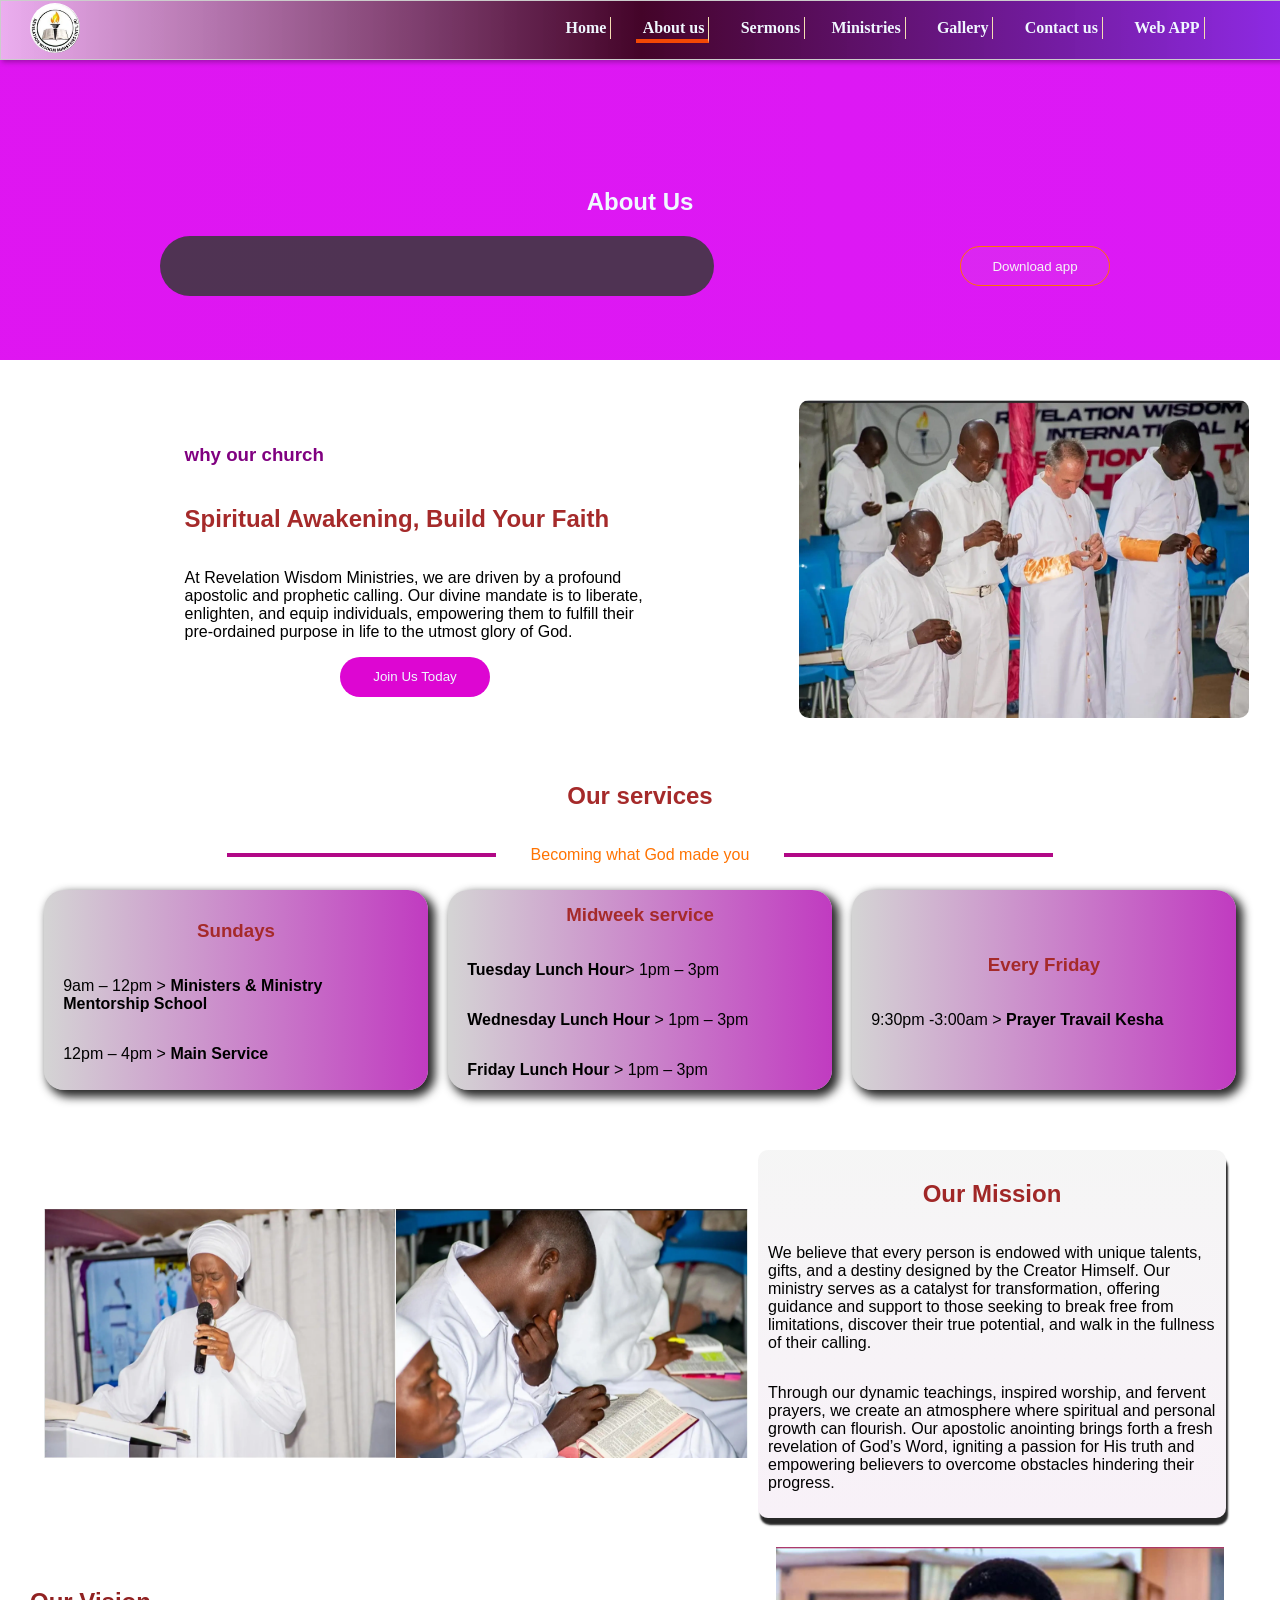
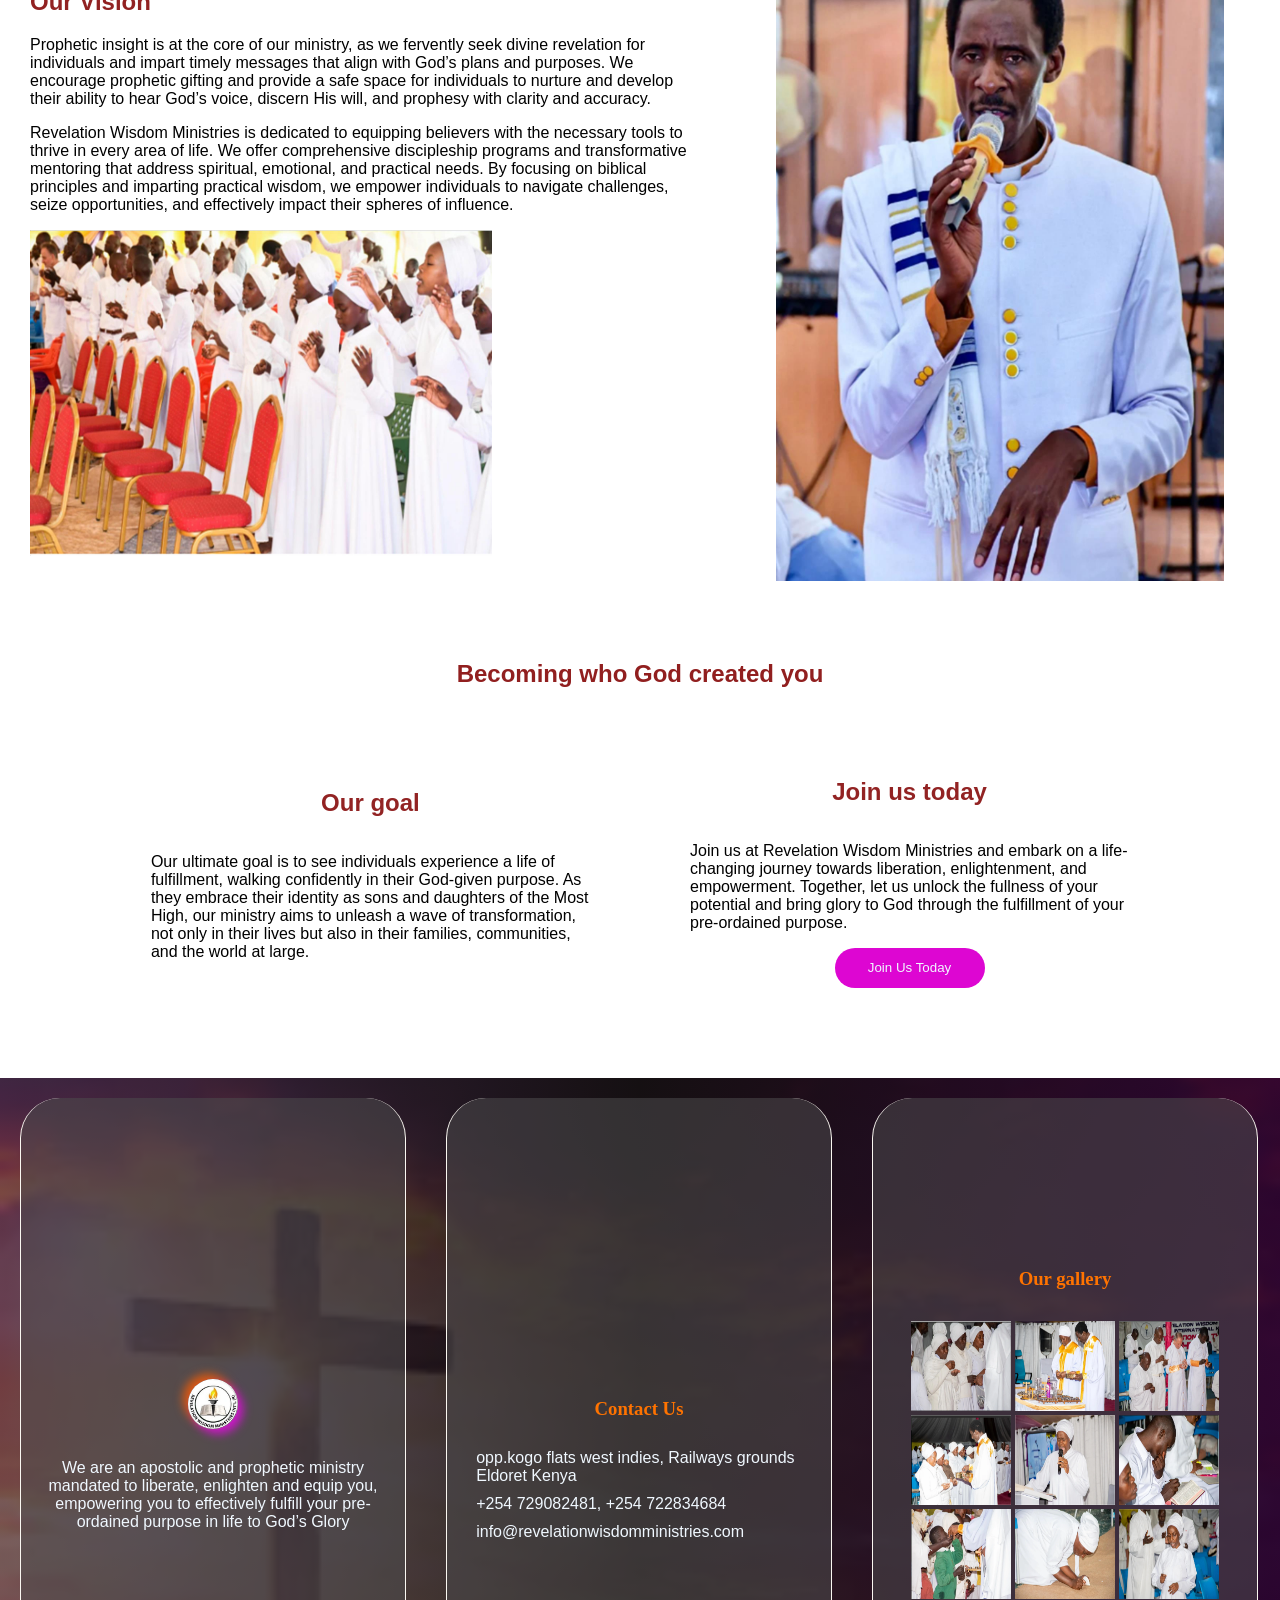
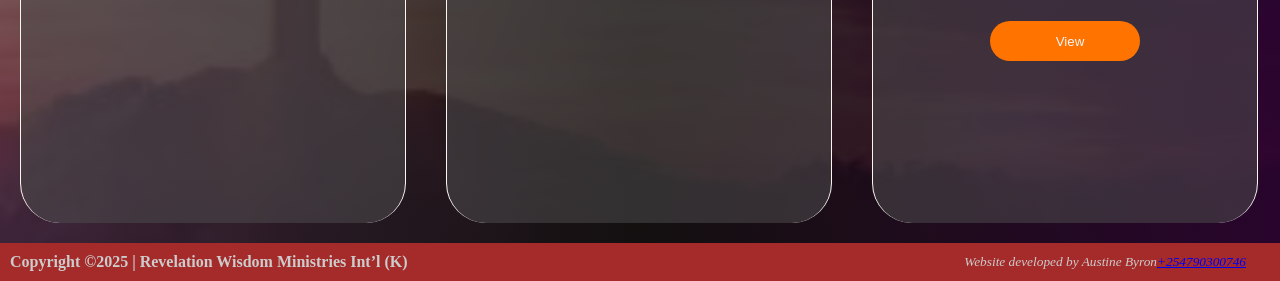
<file: about.html>
<!DOCTYPE html>
<html lang="en">
<head>
    <meta charset="UTF-8">
    <meta name="viewport" content="width=device-width, initial-scale=1.0">
    <title>About Us </title>
    <link rel="stylesheet" href="about.css">
      <link rel="icon" href="pics/logo.webp" type="image/x-icon">
     <!-- Replace your old Font Awesome link with this one -->
<link rel="stylesheet" href="https://cloudflare.com" 
      integrity="sha512-DTOQO9RWCH3ppGqcWaEA1BIZOC6xxalwEsw9c2QQeAIftl+Vegovlnee1c9QX4TctnWMn13TZye+giMm8e2LwA==" 
      crossorigin="anonymous" 
      referrerpolicy="no-referrer" />

</head>
<body id="body">
    
    <div class="tophead">
        <div class="left-div">
            <img src="pics/logo.webp" alt="">
        </div>
        <div class="right-div" id="menudiv">
             <div class="allmenu-icons">
                <i class="fa-regular fa-circle-xmark" id="closemenu"></i>
            </div>
            <nav>
                <ul class="ul-main">
                    <li class="main-li"><i class="fa-solid fa-house"></i><a href="index.html">Home</a></li>
                    <li  class="main-li"><i class="fa-solid fa-address-card"></i><a href="about.html">About us</a></li>
                    <li  class="main-li"><i class="fa-solid fa-book-bible"></i><a href="sermons.html">Sermons</a></li>
                    <li class="dropdown-li">
                        <a href="#"><span>Ministries</span><i class="fa fa-chevron-down" id="drop-ic"></i></a>
                       
                        <ul class="dropdown-ul" id="drop-li">
                            <li class="inner-li"><a href="ministry-children.html">Children ministry</a></li>
                            
                        </ul>
                    </li>
                    <li  class="main-li"><i class="fa-solid fa-photo-film"></i><a href="gallery.html">Gallery</a></li>
                    <li  class="main-li"><i class="fa-solid fa-phone"></i><a href="contact.html">Contact us</a></li>
                    <li  class="main-li"><i class="fa-solid fa-globe"></i><a href="https://revelationwmi.co.ke/">Web APP</a></li>
                    
                </ul>
            </nav>
            
            
        </div>
       <div class="allmenu-icons">
         <i class="fa-solid fa-list" id="menuicon"></i>
        
       </div>
        
    </div>


    <!---------------->


    <!--------header-------->
        <section class="header">

            <h1 class="animate">About Us</h1>

           <div class="con animate">
                <div class="social-media">
                    <a href="https://www.facebook.com/Revelationwisdomministrieskenya"><i class="fa-brands fa-facebook"></i></a>
                    <a href="https://www.youtube.com/channel/UCA6Oih_-Wens6-php7_v1zQ"><i class="fa-brands fa-youtube"></i></a>
                    <a href="https://wa.me/+254790300746?text=Shalom"><i class="fa-brands fa-square-whatsapp"></i></a>
                    <a href="https://www.instagram.com/revelation_wisdom_ministries/"><i class="fa-brands fa-square-instagram"></i></a>
                </div>

                <div class="dowload-container">
                    <a href="2222"><button><i class="fa-solid fa-download"></i>Download app</button></a>
                </div>

            </div>

        </section>

    <!--------End header-------->

    <!--------midle-------->
        <section class="midle">

            <div class="container-1">
                <div class="card-wording">
                    <h3 class="animate">why our church</h3>
                    <h2>Spiritual Awakening, Build Your Faith</h2>
                    <p class="animate">
                        At Revelation Wisdom Ministries, we are driven by a profound apostolic and prophetic calling. 
                        Our divine mandate is to liberate, enlighten, and equip individuals,
                         empowering them to fulfill their pre-ordained purpose in life to the utmost glory of God.
                    </p>
                    <button>Join Us Today</button>
                </div>
                <div class="card-pic">
                    <img src="pics/mzungu.webp" alt="" class="animate">
                </div>

            </div>

            <div class="container-2">
                <h2 class="animate">Our services</h2>
                <div class="hr2"><hr><p class="animate">Becoming what God made you</p><hr></div>
                <div class="wraper-service">
                    <div class="card-service animate">
                        <h3 class="animate">Sundays</h3>
                        <p class="animate">9am  – 12pm > <span>Ministers & Ministry Mentorship School</span> </p>
                        <p class="animate">12pm – 4pm > <span>Main Service</span> </p>
                    </div>
                    <div class="card-service animate">
                        <h3 class="animate">Midweek service</h3>
                        <p class="animate">  <span>Tuesday Lunch Hour</span>> 1pm – 3pm</p>
                        <p class="animate"> <span>Wednesday Lunch Hour</span> > 1pm – 3pm</p>
                        <p class="animate"> <span>Friday Lunch Hour</span> > 1pm – 3pm</p>
                    </div>
                    <div class="card-service animate">
                        <h3 class="animate">Every Friday</h3>
                        <p class="animate">9:30pm -3:00am > <span>Prayer Travail Kesha</span> </p>
                    </div>
                </div>
            </div>

            <div class="container-3">
                <div class="card-2pics">
                    <img src="pics/mama.webp" alt="" class="animate">
                    <img src="pics/readbible.webp" alt="" class="animate">
                </div>
                <div class="card-mission">
                    <h2 class="animate">Our Mission</h2>
                    <p class="animate">
                        We believe that every person is endowed with unique talents, gifts, 
                        and a destiny designed by the Creator Himself. Our ministry serves as a catalyst for transformation, 
                        offering guidance and support to those seeking to break free from limitations, 
                        discover their true potential, and walk in the fullness of their calling.
                    </p>
                    <p class="animate">
                        Through our dynamic teachings, inspired worship, and fervent prayers, 
                        we create an atmosphere where spiritual and personal growth can flourish.
                         Our apostolic anointing brings forth a fresh revelation of God’s Word,
                         igniting a passion for His truth and empowering believers to overcome obstacles hindering their progress.
                    </p>
                </div>
            </div>

            <div class="container-4">
                <div class="card-left">
                    <div class="top-content">
                        <h2 class="animate">Our Vision</h2>
                        <p class="animate">
                            Prophetic insight is at the core of our ministry, 
                            as we fervently seek divine revelation for individuals and impart timely 
                            messages that align with God’s plans and purposes. We encourage prophetic gifting and 
                            provide a safe space for individuals to nurture and develop their ability to hear God’s voice, 
                            discern His will, and prophesy with clarity and accuracy.
                        </p>
                        <p class="animate">
                            Revelation Wisdom Ministries is dedicated to equipping believers with 
                            the necessary tools to thrive in every area of life.
                             We offer comprehensive discipleship programs and transformative mentoring that address spiritual,
                              emotional, and practical needs. By focusing on biblical principles and imparting practical wisdom,
                             we empower individuals to navigate challenges, seize opportunities, 
                             and effectively impact their spheres of influence.
                        </p>
                        <img src="pics/childrenwoship.jpg" alt="" class="animate">
                    </div>
                   
                    
                </div>
                <div class="card-right">
                    <img src="pics/apostlemic.jpg" alt="">
                </div>
            </div>

            <div class="container-5">
                <h1>Becoming who God created you</h1>
                <div class="cont-inner">
                    <div class="card-info">
                        <h2 class="animate">Our goal</h2>
                        <p class="animate">
                            Our ultimate goal is to see individuals experience a life of fulfillment,
                            walking confidently in their God-given purpose. As they embrace their 
                            identity as sons and daughters of the Most High, our ministry 
                            aims to unleash a wave of transformation, not only in their lives 
                            but also in their families, communities, and the world at large.  
                        </p>
                    </div>
                    <div class="card-info">
                        <h2 class="animate">Join us today</h2>
                        <p class="animate">
                            Join us at Revelation Wisdom Ministries and embark on a 
                            life-changing journey towards liberation, enlightenment, and empowerment. Together,
                            let us unlock the fullness of your potential and bring
                            glory to God through the fulfillment of your pre-ordained purpose.
                        </p>
                        <button>Join Us Today</button>
                    </div>

                </div>
                
            </div>

        </section>

    <!--------End midle-------->

     <!--------Start of footer-------->
        <section class="footer">
            <div class="div-1">
                <img src="pics/logo.webp" alt="">
                <p class="animate">
                    We are an apostolic and prophetic ministry mandated to liberate, enlighten and equip you, 
                    empowering you to effectively fulfill 
                    your pre-ordained purpose in life to God’s Glory
                </p>
            </div>
            <div class="div-2">
                <h3 class="animate">Contact Us</h3>
                <div class="icon-and-contact animate"><i class="fa-solid fa-location-dot"></i>opp.kogo flats west indies, Railways grounds Eldoret Kenya</div>
                <div class="icon-and-contact animate"><i class="fa-solid fa-phone"></i>+254 729082481, +254 722834684</div>
                <div class="icon-and-contact animate"><i class="fa-solid fa-envelope"></i>info@revelationwisdomministries.com</div>
            </div>
            <div class="div-3">
                <h3>Our gallery</h3>
                <div class="gallery">
                    <img src="pics/mamas.webp" alt="">
                    <img src="pics/babanamam.webp" alt="">
                    <img src="pics/mzungu.webp" alt="">
                    <img src="pics/sao.webp" alt="">
                    <img src="pics/mama.webp" alt="">
                    <img src="pics/readbible.webp" alt="">
                    <img src="pics/takingsao.webp" alt="">
                    <img src="pics/bow.webp" alt="">
                    <img src="pics/mamma.jpg" alt="">
                </div>
               <a href="gallery.html"><button><i class="fa-solid fa-expand"></i>View</button></a>
            </div>

        </section>
        <section class="copyright">
           <div class="left">Copyright ©2025 | Revelation Wisdom Ministries Int’l (K)</div>
           <div class="right">Website developed by Austine Byron <a href="tel:+254790300746">+254790300746</a></div>
        </section>

    <!--------End footer-------->
      <script>
        const menuicon = document.getElementById('menuicon');
        const menudiv = document.getElementById('menudiv');
        const close_menu = document.getElementById('closemenu');

        function iconClickHandler() {
            //alert('Heart icon clicked!');
            menudiv.style.display='flex';
            // You can add more complex logic here
            menuicon.style.color = 'red'; // Example: change color on click
        }
        function closemenu() {
            //alert('Heart icon clicked!');
            menudiv.style.display='none';
           
        }

         const dropLi = document.getElementById('drop-li');
         const dropicon = document.getElementById('drop-ic');
        function toggledropLi(divId) {
           
            if (dropLi.style.display === 'none') {
                dropLi.style.display = 'block'; // Or 'flex', 'grid', etc., depending on desired layout
            } else {
                dropLi.style.display = 'none';
            }
        }

          menuicon.addEventListener('click', iconClickHandler);
        close_menu.addEventListener('click', closemenu);
        dropicon.addEventListener('click', toggledropLi);


        ////animation
document.addEventListener('DOMContentLoaded', () => {
    // Select the element to observe
    //const paragraph = document.querySelector('.pa');

    const observer = new IntersectionObserver(entries =>{
        entries.forEach(entry =>{
            if(entry.isIntersecting){
                entry.target.classList.add('in-view');
                return;
            }
            entry.target.classList.remove('in-view');
        });
    });
        const allAnimatedElements = document.querySelectorAll('.animate');

        allAnimatedElements.forEach((element) => observer.observe(element));
 

});
    </script>
</body>
</html>
</file>
<file: about.css>
body{
    margin: 0;
    padding: 0;
}
.copyright{
    background-color: brown;
    width: 100%;
    display: flex;
    flex-direction: row;
}
.copyright .left{
    width: 70%;
    display: flex;
    align-items: center;
    justify-content: flex-start;
    margin: 10px;
    font-weight: 900;
    color: #ccc;

}
.copyright .right{
    width: 25%;
    display: flex;
    align-items: center;
    justify-content: flex-end;
    margin: 10px;
    color: #ccc;
    font-style: italic;
    font-size: smaller;

}
@keyframes heads {
  from {
   transform: scale(0.2);
     
  }

  to {
    transform: scale(1.0);  
   
  }
  
}

@keyframes divas {
  from {
   opacity: 0;
    transform: rotateY(100deg);
    transition: opacity 0.6s ease-out, transform 0.6s ease-out; /* Smooth transition */
  }

 
  to {
    transform: rotateY(0deg);
    transform: scale(1.0);
      
   
  }
}
@keyframes paras {
  from {
   opacity: 0;
    transform: translateY(-150px);
    transition: opacity 0.6s ease-out, transform 0.6s ease-out; /* Smooth transition */
  }

 
  to {
    transform: rotateZ(0deg);
    transform: scale(1.0);
      
   
  }
}
img.in-view{
    animation: paras 2s ease-in-out;
}
p.in-view{
    animation: paras 2s ease-in-out;
}
h1.in-view{
    animation: heads 2s ease-in-out;
}
h2.in-view{
    animation: heads 2s ease-in-out;
}
h2.in-view{
    animation:heads 2s ease-in-out;
}
h3.in-view{
    animation: heads 2s ease-in-out;
}
h4.in-view{
    animation: heads 2s ease-in-out;
}
h5.in-view{
    animation: heads 2s ease-in-out;
}
.con.in-view{
    animation: divas 3s ease-out;
}
.gallery.in-view{
    animation: heads 2s ease-out;
}
.icon-and-contact.in-view{
    animation: heads 1.5s ease-in-out;
}
.card-service.in-view{
    animation: divas 2.5s ease-in-out;
}



.tophead{
    width: 100%;
    display: flex;
    z-index: 1;
    flex-direction: row;
    justify-content: center;
    align-items: center;
     background: linear-gradient(to right,rgba(238, 210, 238, 0.808),rgb(68, 4, 41),rgba(137, 43, 226, 0.945));
     border: 1px solid #ccc;
  box-shadow: 2px 2px 5px rgba(0, 0, 0, 0.3);
   position: fixed;
   
     
}
.allmenu-icons{
    width: 2%;
}
#menuicon{
    color: rgb(235, 221, 224);
    margin-right: 19px;
    display: none;
    
}
#closemenu{
    color: orangered;
    margin-right: 20px; 
    display: none;
}
.tophead .left-div{
    width: 25%;
    
}

.tophead img{
    height: 50px;
    width: 50px;
    margin-left: 10px;
    border-radius: 50%;
}

.tophead .right-div{
    z-index: 1;
    width: 70%;
    height: 100%;
    display: flex;
    flex-direction: row;
    justify-items: center;
    align-items: center;
   
}

.tophead .right-div nav{
    width: 90%;
}

.tophead .right-div nav .ul-main{
    width: 100%;
    height: 100%;
   
    display: flex;
    justify-content: right;
    column-gap: 3%;
    flex-direction: row;

}

nav ul .main-li{
    list-style: none;
    box-sizing: border-box;
    height: 100%;
    display: flex;
    flex-direction: row;
    border-right: 1px solid wheat;
    padding: 2px;
    padding-right: 4px;
}
nav ul li:hover{
    cursor: pointer;
    border-bottom: 4px solid rgb(243, 72, 5);

}
nav ul li:nth-child(2){
    border-bottom: 4px solid rgb(243, 72, 5);
   
   
}
nav ul .main-li a{
    text-decoration: none;
    color: aliceblue;
    font-weight: 800;

}
nav ul .main-li a:nth-child(1){
    color: orangered;
}
nav ul .main-li i{
    margin-right: 5px;
    color: rgb(245, 5, 185);
    
}
.dropdown{
  position: relative;
}
.dropdown-ul{
    display: none;
    position: absolute;
     background-color: rgb(255, 136, 0);
   margin-top: 40px;
   min-width: 130px;
   align-items: start;
   flex-direction: column;
   padding-right: 5px;
   border-bottom-left-radius: 20px;
   border-bottom-right-radius: 20px;
    padding: 10px;
}
.dropdown-li{
     list-style: none;
    box-sizing: border-box;
    height: 100%;
    display: flex;
    flex-direction: row;
    border-right: 1px solid wheat;
    padding: 2px;
    padding-right: 4px;


}

.dropdown-li a{
    text-decoration: none;
     color: aliceblue;
    font-weight: 800;

}

.dropdown-li .inner-li{
   
    list-style: none;
    border-style: none;
    width: 100%;

}
.dropdown-li .inner-li:hover{
    border-style: none;
    background-color: rgb(255, 115, 0);
    padding-left: 3px;
    border-radius: 10px;
    
}
.dropdown-li .inner-li a{
    font-weight: 600;

}
.dropdown-li .inner-li a:hover{
   border-style: none;

}
.dropdown-li:hover .fa-chevron-down{
    color: orangered;
    transform: rotate(180deg);
}


.dropdown-li:hover .dropdown-ul{
    
    display: flex;

}


/*header*/

.header{
    width: 100%;
    height: 40vh;
    background-size: cover;
    background-position: center;
    position: relative;
    display: flex;
    flex-direction: column;
    justify-content: end;
    align-items: center;
    background-image: linear-gradient(to right,rgba(221, 8, 240, 0.945),rgba(218, 12, 245, 0.945));
}
.header h1{
    color: aliceblue;
    font-family: Arial, Helvetica, sans-serif;
}
.con{
    width: 75%;
    display: flex;
    flex-direction: row;
    column-gap: 20%;
     margin-bottom: 5%;
}
.social-media{
    padding: 10px;
    width: 40%;
    background-color: #453647ec;
    width: 100%;
    display: flex;
    flex-direction: row;
    justify-content: space-around;
    align-items: center;
    column-gap: 6%;
    border-radius: 40px;
   
}
.social-media i{
    font-size: 25px;
    border-radius: 30%;
     box-shadow: 
    5px 5px 10px rgba(212, 190, 212, 0.767), /* First shadow */
    -5px -5px 10px rgba(247, 244, 242, 0.788); /* Second shadow (red) */

    animation: dimsocial 4s infinite;

}
.fa-facebook{
    color: blue;
}
.fa-youtube{
    color: red;
}
.fa-square-whatsapp{
    color: rgb(7, 223, 18);
}
.fa-square-instagram{
    color: rgb(240, 112, 7);
}

.social-media i:nth-child(3){
    color: red;
}
.social-media i:hover{
    animation: 1000s;

}
.dowload-container{
    width: 40%;
    display: flex;
    flex-direction: row;
    justify-content: end;
}
.dowload-container button{
   background: #cccccc13;
    border-radius: 40px;
    border: 1px solid rgb(255, 115, 0);
    color: whitesmoke;
    height: 40px;
    width: 150px;
    margin: 10px;
    transition: 2s;
}
.dowload-container button:hover{
    cursor: pointer;
     background-color: rgb(255, 115, 0);
}
@keyframes dimsocial {
  from {
    box-shadow: 
    5px 5px 10px rgba(241, 6, 241, 0.767), /* First shadow */
    -5px -5px 10px rgba(255, 0, 221, 0.788); /* Second shadow (red) */
     transform: rotateY(180deg);
   
  }
  50% {
     box-shadow: 
    5px 5px 10px rgba(241, 6, 241, 0.767), /* First shadow */
    -5px -5px 10px rgba(255, 0, 221, 0.788); /* Second shadow (red) */
    animation: dim 2s infinite;
    
  }
  to {
     box-shadow: 
    5px 5px 10px rgba(223, 207, 223, 0.315), /* First shadow */
    -5px -5px 10px rgba(36, 35, 35, 0.61); /* Second shadow (red) */
    transform: rotateY(-40deg);
   
  }
}
/*END OF header*/


/*footer*/

.footer{
    width: 100%;
    height: 85vh;
    background-size: cover;
    background-position: center;
    position: relative;
    display: flex;
    flex-direction: row;

    background-image: linear-gradient(to right,rgba(71, 41, 71, 0.726),rgba(19, 15, 15, 0.918),rgba(45, 4, 49, 0.87)),url(pics/cross\ \(1\).webp);
}

.footer .div-1{
    display: flex;
    flex-direction: column;
    row-gap: 20px;
    width: 30%;
    background-color: rgba(78, 76, 78, 0.548);
    justify-content: center;
    align-items: center;
     color: aliceblue;
    font-weight: 500;
    font-family: Arial, Helvetica, sans-serif;
    border-left: 1px solid rgb(250, 247, 241);
    border-right: 1px solid rgb(250, 247, 241);
    margin: 20px;
    border-radius: 40px;
    
}
.footer .div-1 p{
    text-align: center;
    margin: 10px;
}
.footer .div-1 img{
    height: 50px;
    width: 50px;
    border-radius: 50%;
     box-shadow: 
    5px 5px 10px rgba(241, 6, 241, 0.767), /* First shadow */
    -5px -5px 10px rgba(255, 94, 0, 0.788); /* Second shadow (red) */
    animation: dim 2s infinite;
}
@keyframes dim {
  from {
    box-shadow: 
    5px 5px 10px rgba(241, 6, 241, 0.767), /* First shadow */
    -5px -5px 10px rgba(255, 94, 0, 0.788); /* Second shadow (red) */
     transform: rotateY(40deg);
   
  }
  50% {
     box-shadow: 
    5px 5px 10px rgba(241, 6, 241, 0.767), /* First shadow */
    -5px -5px 10px rgba(255, 94, 0, 0.788); /* Second shadow (red) */
    animation: dim 2s infinite;
    
  }
  to {
     box-shadow: 
    5px 5px 10px rgba(223, 207, 223, 0.315), /* First shadow */
    -5px -5px 10px rgba(36, 35, 35, 0.61); /* Second shadow (red) */
    transform: rotateY(-40deg);
   
  }
}
.footer .div-2{
    display: flex;
    flex-direction: column;
    row-gap: 10px;
    width: 30%;
    background-color: rgba(78, 76, 78, 0.548);
    justify-content: center;
    align-items: center;
    border-left: 1px solid rgb(250, 247, 241);
    border-right: 1px solid rgb(250, 247, 241);
    margin: 20px;
    border-radius: 40px;
}
.footer .div-2 h3{
    color: rgb(255, 115, 0);
}
.footer .div-2 .icon-and-contact{
    width: 90%;
    display: flex;
    flex-direction: row;
    column-gap: 10px;
    justify-content: start;
    color: aliceblue;
    font-weight: 500;
    font-family: Arial, Helvetica, sans-serif;
}

.footer .div-2 i{
    color: rgb(255, 115, 0);
}

.footer .div-3{
    display: flex;
    flex-direction: column;
    row-gap: 10px;
    width: 30%;
    background-color: rgb(43, 255, 0);
    justify-content: center;
    align-items: center;
    background-color: rgba(78, 76, 78, 0.548);
    justify-content: center;
    align-items: center;
    border-left: 1px solid rgb(250, 247, 241);
    border-right: 1px solid rgb(250, 247, 241);
    margin: 20px;
    border-radius: 40px;
}

.footer .div-3 h3{
     color: rgb(255, 115, 0);
}
.footer .div-3 .gallery{
    background-color: rgba(0, 255, 255, 0);
    display: flex;
    flex-wrap: wrap;
     justify-content: center;
    align-items: center;
    width: 90%;

}
.footer .div-3 .gallery img{
    height: 90px;
    width: 100px;
    margin: 2px;
}
.footer .div-3  button{
    background-color: rgb(255, 115, 0);
    border-radius: 40px;
    border-style: none;
    color: whitesmoke;
    height: 40px;
    width: 150px;
    margin: 10px;
}
.footer .div-3  button i{
    margin: 5px;
}
/*END OF footer*/


/*START OF midle*/

.midle{
    width: 100%;
    display: flex;
    flex-direction: column;
    height: fit-content;
    justify-content: center;
    align-items: center;
}
.midle .container-1{
    padding: 40px;
    width: 100%;
    display: flex;
    justify-content: center;
    align-items: center;
    flex-direction: row;
}
.card-wording{
    width: 60%;
   
    display: flex;
    flex-direction: column;
    justify-content: center;
    align-items: center;
    font-family: Arial, Helvetica, sans-serif;
}
.card-wording p{
   
    width: 60%;
}
.card-wording h3{
    width: 60%;
    color: purple;
}
.card-wording h2{
    width: 60%;
    color: brown;
}

.card-wording button{
    width: 150px;
    height: 40px;
    border-style: none;
    color: aliceblue;
     background-color: rgb(221, 6, 210);
    border-radius: 40px;
    transition: 1.5s ease;
}
.card-wording button:hover{
    border: 2px solid rgb(255, 115, 0);
    background-color: rgba(85, 83, 85, 0.247);
     transition: 2s;
     color: rgb(255, 115, 0);
     scale: 1.1;
}

.container-1 .card-pic img{
    width: 450px;
    border-radius: 10px;

}
.container-2{
    width: 100%;
    display: flex;
    flex-direction: column;
    justify-content: center;
    align-items: center;
    font-family: Arial, Helvetica, sans-serif;
    padding-bottom: 40px;
}
.container-2 h2{
    color: brown;
}
.container-2 h3{
    color: brown;
    font-weight: 800;
}
.container-2 .hr2{
    width: 70%;
  font-family: Arial, Helvetica, sans-serif;
  color: rgb(255, 115, 0);
    display: flex;
    flex-direction: row;
     justify-content: center;
    align-items: center;
}
.hr2 hr{
    width: 30%;
    height: 4px;
     background-color: rgb(177, 8, 134);
     border-style: none;
}
.container-2 .wraper-service{

    width: 100%;
    display: flex;
    flex-direction: row;
      justify-content: center;
    align-items: center;
}
.wraper-service .card-service{
    background: linear-gradient(to right,rgba(128, 128, 128, 0.336),rgba(175, 4, 175, 0.781));
    width: 30%;
    height: 200px;
    margin: 10px;
     display: flex;
    flex-direction: column;
     justify-content: center;
    align-items: center;
    font-family: Arial, Helvetica, sans-serif;
    font-weight: 400;
    border-radius: 20px;
     box-shadow: 5px 5px 10px 2px rgba(0, 0, 0, 0.842);
    
}
.card-service p{
   
    width: 90%;
}
.card-service span{
    font-weight: 800;
}

.container-3{
    
    width: 100%;
    display: flex;
    flex-direction: row;
    justify-content: center;
    align-items: center;
}
.container-3 .card-2pics{
     width: 55%;
    display: flex;
    flex-direction: row;
}
.card-2pics img{
    width: 50%;
    
}
.container-3 .card-mission{
    width: 35%;
    padding: 10px;
    background: linear-gradient(rgba(128, 128, 128, 0.075),rgba(128, 0, 128, 0.055));
    margin: 10px;
    display: flex;
    flex-direction: column;
      justify-content: center;
    align-items: center;
    font-family: Arial, Helvetica, sans-serif;
    border-radius: 10px;
    box-shadow: 2px 7px 2px rgba(0, 0, 0, 0.842);
}
.card-mission h2{
    color: rgb(160, 39, 39);

}
.container-4{
    width: 100%;
    display: flex;
    flex-direction: row;
    padding: 10px;
      justify-content: center;
    align-items: center;
    font-family: Arial, Helvetica, sans-serif;
}
.container-4 .card-left{
    width: 59%;
    display: flex;
    flex-direction: column;
     justify-content: center;
    align-items: center;
    padding: 30px;
}
.card-left h2{
    color: rgb(145, 34, 34);
}
.container-4 .card-left img{
    width: 70%;
}
.container-4 .card-right{
    width: 50%;
     display: flex;
     justify-content: center;
    align-items: center;
}
.container-4 .card-right img{

    width: 80%;
}
.container-5{
    width: 99%;
    display: flex;
    flex-direction: column;
    justify-content: center;
    align-items: center;
    padding: 40px;
    font-family: Arial, Helvetica, sans-serif;
}
.container-5 h1{
    width: 100%;
    color: rgb(145, 31, 31);
     display: flex;
    flex-direction: column;
    justify-content: center;
    align-items: center;
    text-align: center;
}
.container-5 .cont-inner{
     display: flex;
     width: 99%;
    flex-direction: row;
    justify-content: center;
    align-items: center;
}
.container-5 .card-info{
    display: flex;
    flex-direction: column;
    justify-content: center;
    align-items: center;
    width: 35%;
    margin: 10px;
    padding: 40px;

   
}
.card-info h2{
    width: 100%;
    color: rgb(146, 35, 35);
    display: flex;
    justify-content: center;
    align-items: center;
   text-align: center;
}
.card-info button{
    width: 150px;
    height: 40px;
    border-style: none;
    color: aliceblue;
     background-color: rgb(221, 6, 210);
    border-radius: 40px;
    transition: 1.5s ease;
}
.card-info button:hover{
    border: 2px solid rgb(255, 115, 0);
    background-color: rgba(85, 83, 85, 0.247);
     transition: 2s;
     color: rgb(255, 115, 0);
     scale: 1.1;
}




/*END OF mdle*/

@media only screen and (max-width: 767px){

      /*START COPYRIGHT styles*/

    .copyright{
        flex-direction: column;
        justify-content: center;
    }
    .copyright .left{
        width: 100%;
        justify-content: center;
        align-items: center;
        font-size: 12px;
        margin: 1px;
    }
    .copyright .right{
        width: 100%;
        align-items: center;
        justify-content: center;
        font-size: 8px;
    }
    .copyright .right a{
        margin: 3px;
        font-weight: 900;
        font-size: 10px;
    }

     /*END COPYRIGHT styles*/



     /*STARTmidle styles*/
     .container-5{
        width: 97%;
        padding: 4px;
     }
     .container-5 .cont-inner{
        flex-direction: column;
     }
     .container-5 .card-info{
        width: 80%;
         padding: 4px;
     }
     .container-4{
        flex-direction: column;
     }
     .container-4 .card-left{
        width: 85%;
        padding: 20px;
     }
     .container-4 .card-right{
        width: 100%;
        height: fit-content;
     }
     .container-4 .card-left img{
        width: 95%;
        margin: 5px;
        border-radius: 5px;
     }
     .container-4 .card-right img{
        width: 90%;
     }
     .container-3{
        flex-direction: column-reverse;

     }
     .container-3 .card-2pics{
        width: 100%;
        flex-direction: column;
        justify-content: center;
        align-items: center;
     }
     .card-2pics img{
        width: 97%;
        margin: 5px;
     }
     .container-3 .card-mission{
        width: 90%;
        margin: 15px;
       
     }
     .container-2 .hr2{
        width: 100%;
        font-size: smaller;
     }
     .hr2 hr{
        width: 20%;
     }
     .container-2 .wraper-service{
        flex-direction: column;
     }
     .wraper-service .card-service{
        width: 84%;
        height: fit-content;
        padding: 10px;
        font-family: Arial, Helvetica, sans-serif;
        font-size: smaller;
     }
     .midle .container-1{
        width: 96%;
        padding: 1px;
        flex-direction: column;
        
     }
     .midle .card-wording{
        
        width: 90%;
        padding: 20px;
     }
     .midle .container-1 img{
        width: 90%;
        margin: 20px
     }
     .card-wording p{
   
    width: 90%;
}
.card-wording h3{
    width: 90%;
    color: purple;
}
.card-wording h2{
    width: 90%;
    color: brown;
}

     /*STARTfooter styles*/
     /*STARTfooter styles*/

    .footer{
        height: 40vh;
        flex-direction: column;
        height: fit-content;
        margin-top: 10px;
        
    }
    .footer .div-1{
    display: flex;
    width: 85%;
    margin: 23px;
    }
    .footer .div-2{
    display: flex;
    width: 85%;
    height: fit-content;
    margin: 23px;
    padding-bottom: 20px;
    padding-right: 10px;
    font-size: 15px;
    }
    .footer .div-2 .icon-and-contact{
        width: 95%;
        margin-left: -2;
    }
    .footer .div-3{
    display: flex;
    width: 100%;
    margin: 2px;
    border-style: none;
    background-color: rgba(169, 7, 190, 0);

    border-radius: 10px;
    }
    .footer .div-3 .gallery{
        flex-direction: column;
        background-color: rgba(0, 0, 0, 0.432);
        border-radius: 5px;
        padding-bottom: 10px;
        padding-top: 10px;
         box-shadow: inset 0 0 40px rgba(201, 6, 191, 0.425);
    }
    .footer .div-3 .gallery img{
        width: 90%;
        height: auto;
        margin: 22px;
        margin: 3px;
    }
    .footer .div-3 button{
        display: none;
    }
   

    /*ENDfooter styles*/


    /*top style*/

    .tophead .left-div{
       width: 50%;
   
    }
    .tophead .right-div{
        display: none;
       position: absolute;
       height: fit-content;
      background: rgb(99, 1, 99);
       z-index: 1;
      width: 100%;
      top: 180px;
      left: 50%;
      transform: translate(-50%,-50%);
      flex-direction: column;
      row-gap: 2px;
      justify-items: center;
     align-items: center;
     padding: 5px;
   
    }
    .tophead .right-div nav .ul-main{
        flex-direction: column;
        justify-content: left;
        align-items: center;
        background-color: rgba(0, 0, 0, 0.5);
        row-gap: 20px;
        padding: 10px;
        border-radius: 15px;
        height: 100%;
        width: 90%;

    }
    .tophead .right-div nav ul .main-li{
       
        width: 50%;
        display: flex;
        flex-direction: row;
        align-items: center;
        justify-content: center;
       border-style: none;
       border-radius: 15px;
    }
    .tophead .right-div nav ul .main-li:hover{
        background-color: rgba(255, 68, 0, 0.664);
    }

    .dropdown-li{
        border-style: none;
    }
    

    .allmenu-icons{
        width: 2%;
        width: 100%;
        display: flex;
        flex-direction: column;
        justify-content: center;
        align-items: end;
        padding-right: 10px;
    }

    #menuicon{
        align-items: end;
        display: block;
    }
    #closemenu{
        display: block;
    }
    /*end top style*/

    /*STARTheader styles*/

    .header{
        height: 45vh;
    }
    .con{
        width: 100%;
        column-gap: 2%;
    }
    .social-media{
        width: 60%;
        background-color: rgba(58, 2, 75, 0.521);
        border-radius: 20px;

    }
     .dowload-container button{
        height: 30px;
        width: 130px;
        font-size: smaller;
    }
    
    /*ENDheader styles*/


     
}
</file>
